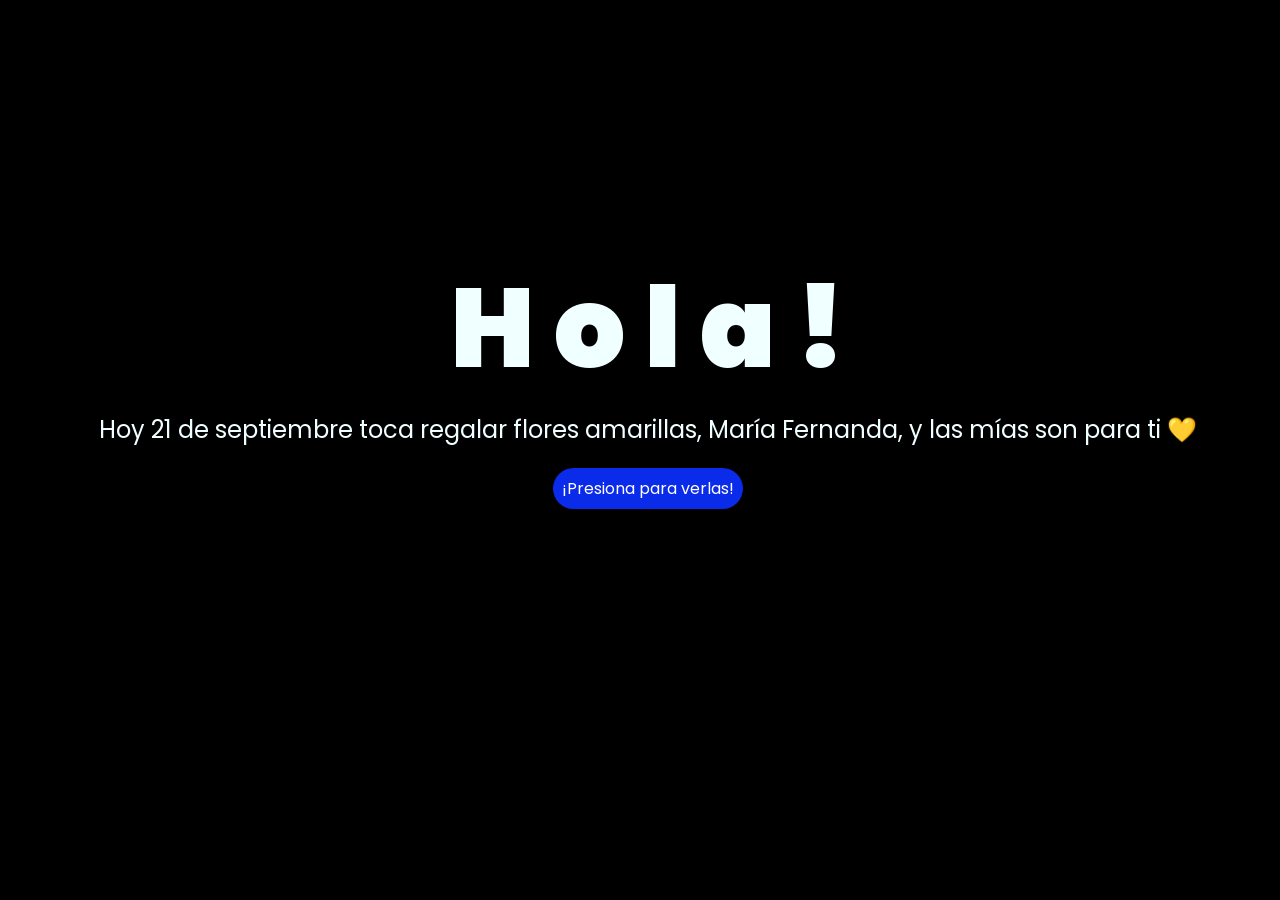
<file: index.html>
﻿<!DOCTYPE html>
<html lang="es">

<head>
    <meta charset="UTF-8">
    <meta http-equiv="X-UA-Compatible" content="IE=edge">
    <meta name="viewport" content="width=device-width, initial-scale=1.0">
    <link rel="stylesheet" href="css/style.css">
    <link rel="icon" href="img/flowers.png" type="image/x-icon">
    <title>Para María Fernanda</title>
</head>

<body>
    <div class="greetings">
        <span>H</span>
        <span>o</span>
        <span>l</span>
        <span>a</span>
        <span>!</span>
    </div>
    <div class="description">
        <span>Hoy 21 de septiembre toca regalar flores amarillas, María Fernanda, y las mías son para ti 💛</span>
    </div>
    <div class="button">
        <button class="botones">
            <a href="flower.html" style="color: #fff;">¡Presiona para verlas!</a>
        </button>
    </div>
</body>

</html>
</file>
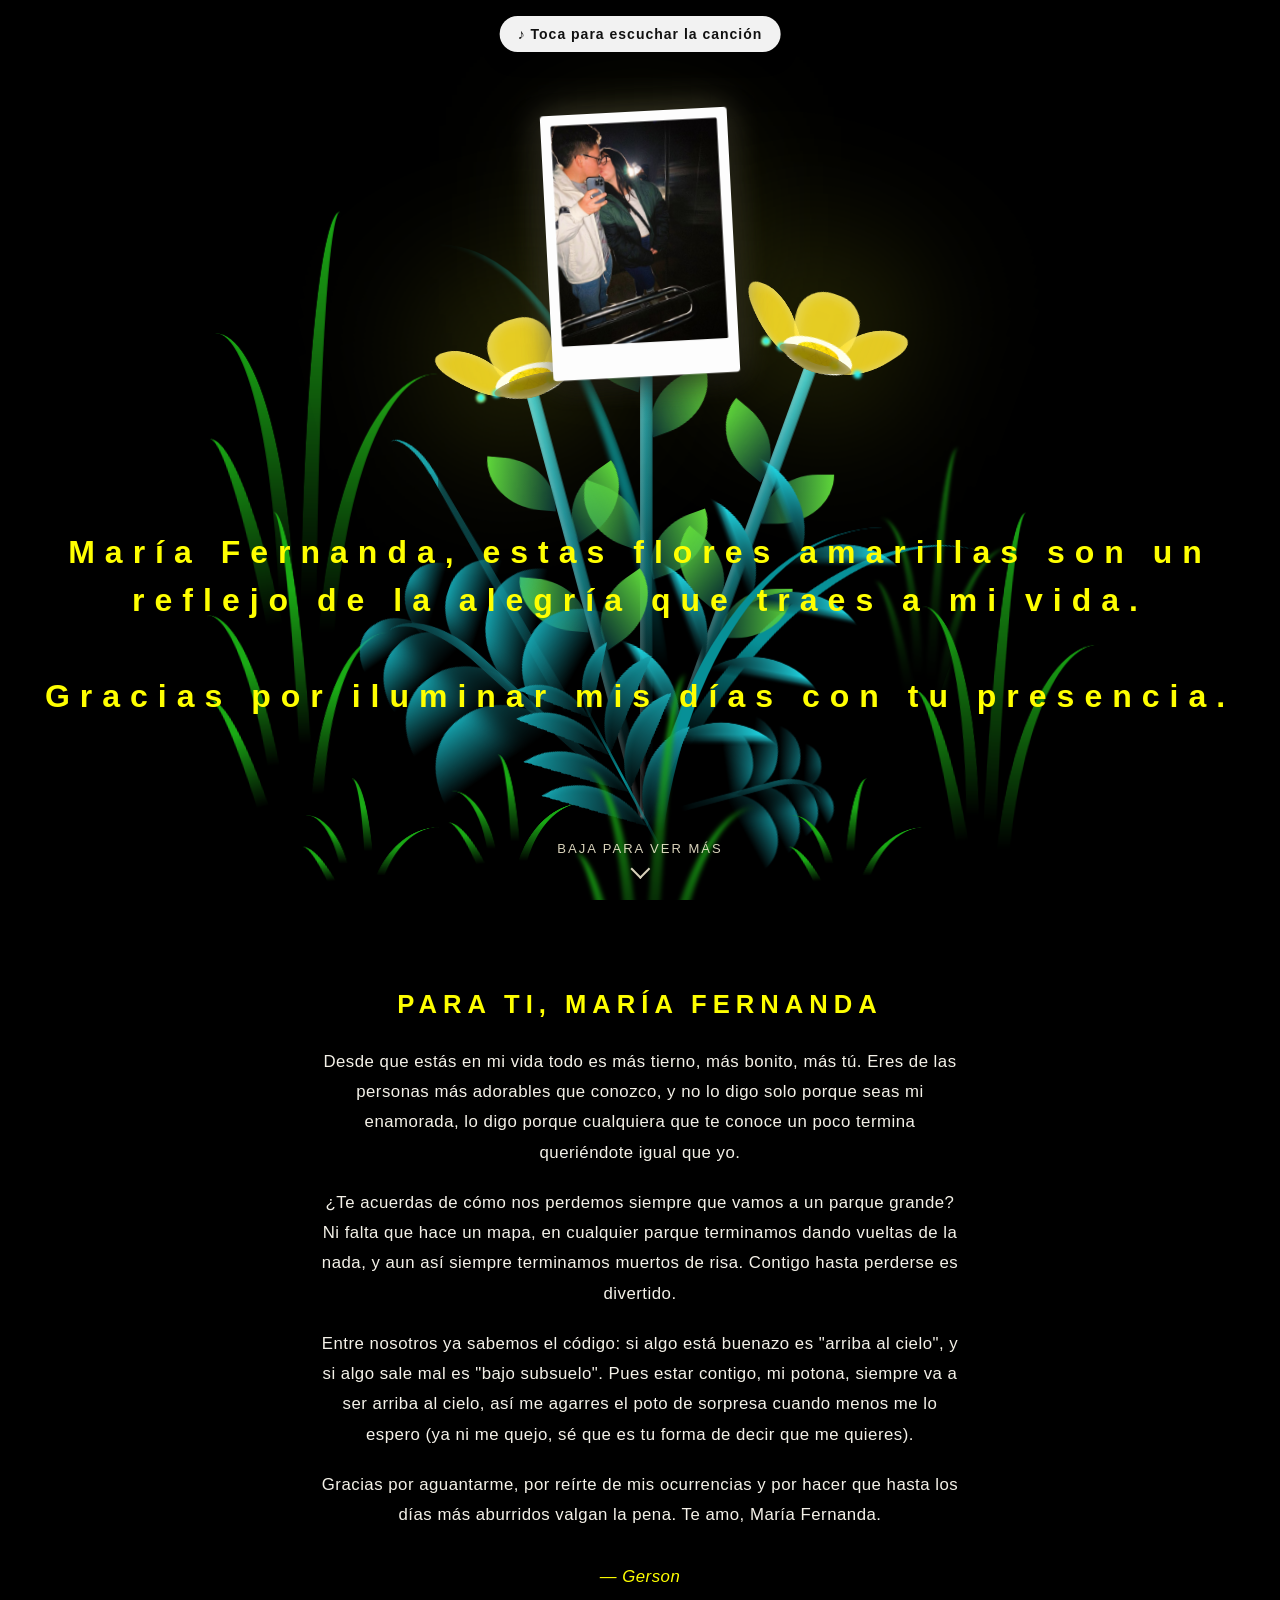
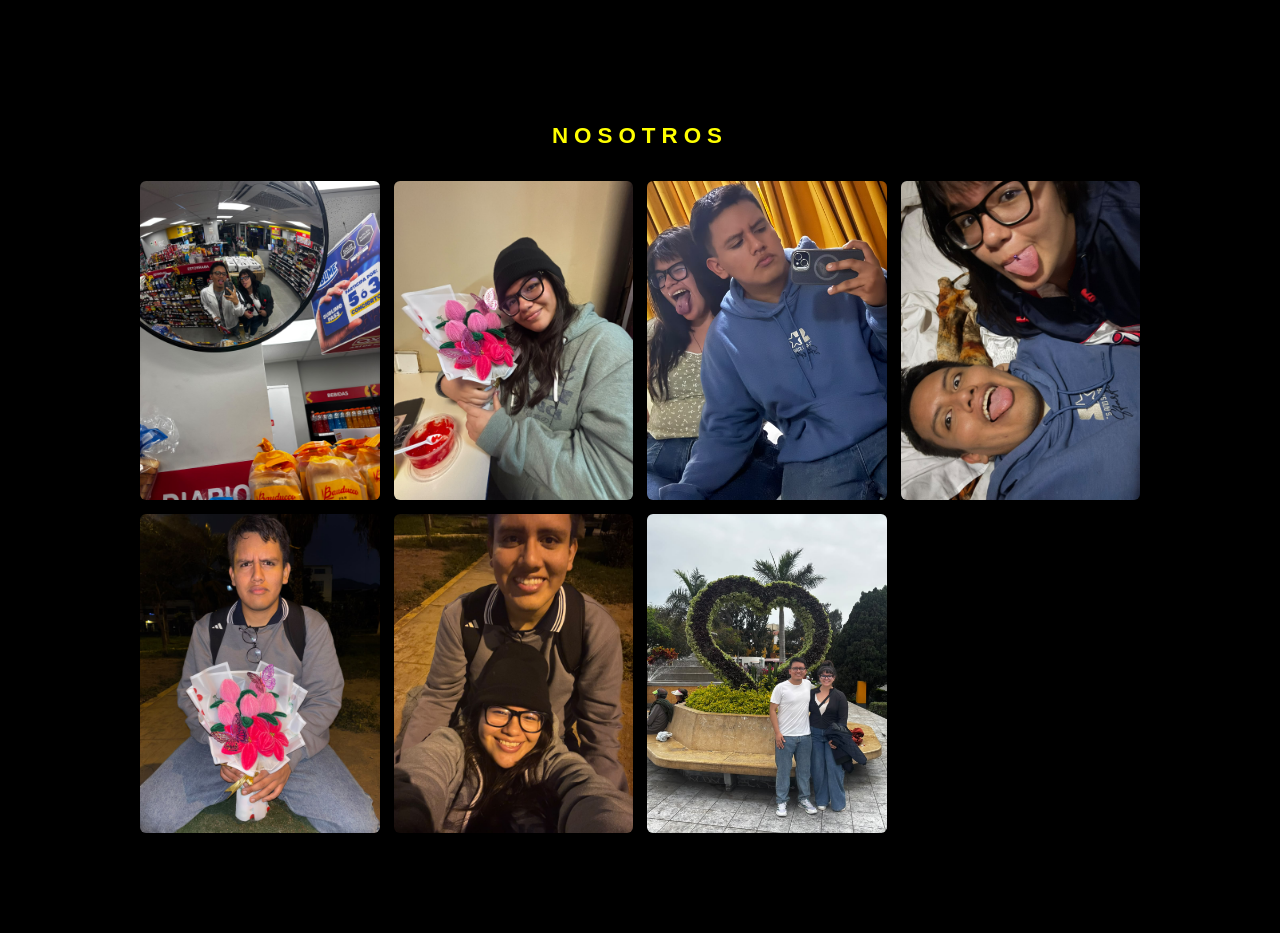
<file: flower.html>
<!DOCTYPE html>
<html lang="es">
  <head>
    <meta charset="UTF-8" />
    <meta http-equiv="X-UA-Compatible" content="IE=edge" />
    <meta name="viewport" content="width=device-width, initial-scale=1.0" />
    <link rel="stylesheet" href="css/main.css" />
    <link rel="icon" href="img/flowers.png" type="image/x-icon" />
    <title>Para María Fernanda</title>
  </head>
  <body class="container">
    <audio id="cancion" src="sound/princesa.mp3" autoplay loop playsinline></audio>
    <button id="boton-musica" class="boton-musica" type="button">♪ Toca para escuchar la canción</button>

    <div class="escena escena--flores">
    <h1 class="titulo">María Fernanda, estas flores amarillas son un reflejo de la alegría que traes a mi vida. <br> <br>
      Gracias por iluminar mis días con tu presencia.</h1>
    <div class="night"></div>
    <div class="photo-frame">
      <img src="img/maria-fernanda.jpg" alt="María Fernanda" />
    </div>
    <div class="flowers">
      <div class="flower flower--1">
        <div class="flower__leafs flower__leafs--1">
          <div class="flower__leaf flower__leaf--1"></div>
          <div class="flower__leaf flower__leaf--2"></div>
          <div class="flower__leaf flower__leaf--3"></div>
          <div class="flower__leaf flower__leaf--4"></div>
          <div class="flower__white-circle"></div>

          <div class="flower__light flower__light--1"></div>
          <div class="flower__light flower__light--2"></div>
          <div class="flower__light flower__light--3"></div>
          <div class="flower__light flower__light--4"></div>
          <div class="flower__light flower__light--5"></div>
          <div class="flower__light flower__light--6"></div>
          <div class="flower__light flower__light--7"></div>
          <div class="flower__light flower__light--8"></div>
        </div>
        <div class="flower__line">
          <div class="flower__line__leaf flower__line__leaf--1"></div>
          <div class="flower__line__leaf flower__line__leaf--2"></div>
          <div class="flower__line__leaf flower__line__leaf--3"></div>
          <div class="flower__line__leaf flower__line__leaf--4"></div>
          <div class="flower__line__leaf flower__line__leaf--5"></div>
          <div class="flower__line__leaf flower__line__leaf--6"></div>
        </div>
      </div>

      <div class="flower flower--2">
        <div class="flower__leafs flower__leafs--2">
          <div class="flower__leaf flower__leaf--1"></div>
          <div class="flower__leaf flower__leaf--2"></div>
          <div class="flower__leaf flower__leaf--3"></div>
          <div class="flower__leaf flower__leaf--4"></div>
          <div class="flower__white-circle"></div>

          <div class="flower__light flower__light--1"></div>
          <div class="flower__light flower__light--2"></div>
          <div class="flower__light flower__light--3"></div>
          <div class="flower__light flower__light--4"></div>
          <div class="flower__light flower__light--5"></div>
          <div class="flower__light flower__light--6"></div>
          <div class="flower__light flower__light--7"></div>
          <div class="flower__light flower__light--8"></div>
        </div>
        <div class="flower__line">
          <div class="flower__line__leaf flower__line__leaf--1"></div>
          <div class="flower__line__leaf flower__line__leaf--2"></div>
          <div class="flower__line__leaf flower__line__leaf--3"></div>
          <div class="flower__line__leaf flower__line__leaf--4"></div>
        </div>
      </div>

      <div class="flower flower--3">
        <div class="flower__leafs flower__leafs--3">
          <div class="flower__leaf flower__leaf--1"></div>
          <div class="flower__leaf flower__leaf--2"></div>
          <div class="flower__leaf flower__leaf--3"></div>
          <div class="flower__leaf flower__leaf--4"></div>
          <div class="flower__white-circle"></div>

          <div class="flower__light flower__light--1"></div>
          <div class="flower__light flower__light--2"></div>
          <div class="flower__light flower__light--3"></div>
          <div class="flower__light flower__light--4"></div>
          <div class="flower__light flower__light--5"></div>
          <div class="flower__light flower__light--6"></div>
          <div class="flower__light flower__light--7"></div>
          <div class="flower__light flower__light--8"></div>
        </div>
        <div class="flower__line">
          <div class="flower__line__leaf flower__line__leaf--1"></div>
          <div class="flower__line__leaf flower__line__leaf--2"></div>
          <div class="flower__line__leaf flower__line__leaf--3"></div>
          <div class="flower__line__leaf flower__line__leaf--4"></div>
        </div>
      </div>

      <div class="grow-ans" style="--d: 1.2s">
        <div class="flower__g-long">
          <div class="flower__g-long__top"></div>
          <div class="flower__g-long__bottom"></div>
        </div>
      </div>

      <div class="growing-grass">
        <div class="flower__grass flower__grass--1">
          <div class="flower__grass--top"></div>
          <div class="flower__grass--bottom"></div>
          <div class="flower__grass__leaf flower__grass__leaf--1"></div>
          <div class="flower__grass__leaf flower__grass__leaf--2"></div>
          <div class="flower__grass__leaf flower__grass__leaf--3"></div>
          <div class="flower__grass__leaf flower__grass__leaf--4"></div>
          <div class="flower__grass__leaf flower__grass__leaf--5"></div>
          <div class="flower__grass__leaf flower__grass__leaf--6"></div>
          <div class="flower__grass__leaf flower__grass__leaf--7"></div>
          <div class="flower__grass__leaf flower__grass__leaf--8"></div>
          <div class="flower__grass__overlay"></div>
        </div>
      </div>

      <div class="growing-grass">
        <div class="flower__grass flower__grass--2">
          <div class="flower__grass--top"></div>
          <div class="flower__grass--bottom"></div>
          <div class="flower__grass__leaf flower__grass__leaf--1"></div>
          <div class="flower__grass__leaf flower__grass__leaf--2"></div>
          <div class="flower__grass__leaf flower__grass__leaf--3"></div>
          <div class="flower__grass__leaf flower__grass__leaf--4"></div>
          <div class="flower__grass__leaf flower__grass__leaf--5"></div>
          <div class="flower__grass__leaf flower__grass__leaf--6"></div>
          <div class="flower__grass__leaf flower__grass__leaf--7"></div>
          <div class="flower__grass__leaf flower__grass__leaf--8"></div>
          <div class="flower__grass__overlay"></div>
        </div>
      </div>

      <div class="grow-ans" style="--d: 2.4s">
        <div class="flower__g-right flower__g-right--1">
          <div class="leaf"></div>
        </div>
      </div>

      <div class="grow-ans" style="--d: 2.8s">
        <div class="flower__g-right flower__g-right--2">
          <div class="leaf"></div>
        </div>
      </div>

      <div class="grow-ans" style="--d: 2.8s">
        <div class="flower__g-front">
          <div
            class="flower__g-front__leaf-wrapper flower__g-front__leaf-wrapper--1"
          >
            <div class="flower__g-front__leaf"></div>
          </div>
          <div
            class="flower__g-front__leaf-wrapper flower__g-front__leaf-wrapper--2"
          >
            <div class="flower__g-front__leaf"></div>
          </div>
          <div
            class="flower__g-front__leaf-wrapper flower__g-front__leaf-wrapper--3"
          >
            <div class="flower__g-front__leaf"></div>
          </div>
          <div
            class="flower__g-front__leaf-wrapper flower__g-front__leaf-wrapper--4"
          >
            <div class="flower__g-front__leaf"></div>
          </div>
          <div
            class="flower__g-front__leaf-wrapper flower__g-front__leaf-wrapper--5"
          >
            <div class="flower__g-front__leaf"></div>
          </div>
          <div
            class="flower__g-front__leaf-wrapper flower__g-front__leaf-wrapper--6"
          >
            <div class="flower__g-front__leaf"></div>
          </div>
          <div
            class="flower__g-front__leaf-wrapper flower__g-front__leaf-wrapper--7"
          >
            <div class="flower__g-front__leaf"></div>
          </div>
          <div
            class="flower__g-front__leaf-wrapper flower__g-front__leaf-wrapper--8"
          >
            <div class="flower__g-front__leaf"></div>
          </div>
          <div class="flower__g-front__line"></div>
        </div>
      </div>

      <div class="grow-ans" style="--d: 3.2s">
        <div class="flower__g-fr">
          <div class="leaf"></div>
          <div class="flower__g-fr__leaf flower__g-fr__leaf--1"></div>
          <div class="flower__g-fr__leaf flower__g-fr__leaf--2"></div>
          <div class="flower__g-fr__leaf flower__g-fr__leaf--3"></div>
          <div class="flower__g-fr__leaf flower__g-fr__leaf--4"></div>
          <div class="flower__g-fr__leaf flower__g-fr__leaf--5"></div>
          <div class="flower__g-fr__leaf flower__g-fr__leaf--6"></div>
          <div class="flower__g-fr__leaf flower__g-fr__leaf--7"></div>
          <div class="flower__g-fr__leaf flower__g-fr__leaf--8"></div>
        </div>
      </div>

      <div class="long-g long-g--0">
        <div class="grow-ans" style="--d: 3s">
          <div class="leaf leaf--0"></div>
        </div>
        <div class="grow-ans" style="--d: 2.2s">
          <div class="leaf leaf--1"></div>
        </div>
        <div class="grow-ans" style="--d: 3.4s">
          <div class="leaf leaf--2"></div>
        </div>
        <div class="grow-ans" style="--d: 3.6s">
          <div class="leaf leaf--3"></div>
        </div>
      </div>

      <div class="long-g long-g--1">
        <div class="grow-ans" style="--d: 3.6s">
          <div class="leaf leaf--0"></div>
        </div>
        <div class="grow-ans" style="--d: 3.8s">
          <div class="leaf leaf--1"></div>
        </div>
        <div class="grow-ans" style="--d: 4s">
          <div class="leaf leaf--2"></div>
        </div>
        <div class="grow-ans" style="--d: 4.2s">
          <div class="leaf leaf--3"></div>
        </div>
      </div>

      <div class="long-g long-g--2">
        <div class="grow-ans" style="--d: 4s">
          <div class="leaf leaf--0"></div>
        </div>
        <div class="grow-ans" style="--d: 4.2s">
          <div class="leaf leaf--1"></div>
        </div>
        <div class="grow-ans" style="--d: 4.4s">
          <div class="leaf leaf--2"></div>
        </div>
        <div class="grow-ans" style="--d: 4.6s">
          <div class="leaf leaf--3"></div>
        </div>
      </div>

      <div class="long-g long-g--3">
        <div class="grow-ans" style="--d: 4s">
          <div class="leaf leaf--0"></div>
        </div>
        <div class="grow-ans" style="--d: 4.2s">
          <div class="leaf leaf--1"></div>
        </div>
        <div class="grow-ans" style="--d: 3s">
          <div class="leaf leaf--2"></div>
        </div>
        <div class="grow-ans" style="--d: 3.6s">
          <div class="leaf leaf--3"></div>
        </div>
      </div>

      <div class="long-g long-g--4">
        <div class="grow-ans" style="--d: 4s">
          <div class="leaf leaf--0"></div>
        </div>
        <div class="grow-ans" style="--d: 4.2s">
          <div class="leaf leaf--1"></div>
        </div>
        <div class="grow-ans" style="--d: 3s">
          <div class="leaf leaf--2"></div>
        </div>
        <div class="grow-ans" style="--d: 3.6s">
          <div class="leaf leaf--3"></div>
        </div>
      </div>

      <div class="long-g long-g--5">
        <div class="grow-ans" style="--d: 4s">
          <div class="leaf leaf--0"></div>
        </div>
        <div class="grow-ans" style="--d: 4.2s">
          <div class="leaf leaf--1"></div>
        </div>
        <div class="grow-ans" style="--d: 3s">
          <div class="leaf leaf--2"></div>
        </div>
        <div class="grow-ans" style="--d: 3.6s">
          <div class="leaf leaf--3"></div>
        </div>
      </div>

      <div class="long-g long-g--6">
        <div class="grow-ans" style="--d: 4.2s">
          <div class="leaf leaf--0"></div>
        </div>
        <div class="grow-ans" style="--d: 4.4s">
          <div class="leaf leaf--1"></div>
        </div>
        <div class="grow-ans" style="--d: 4.6s">
          <div class="leaf leaf--2"></div>
        </div>
        <div class="grow-ans" style="--d: 4.8s">
          <div class="leaf leaf--3"></div>
        </div>
      </div>

      <div class="long-g long-g--7">
        <div class="grow-ans" style="--d: 3s">
          <div class="leaf leaf--0"></div>
        </div>
        <div class="grow-ans" style="--d: 3.2s">
          <div class="leaf leaf--1"></div>
        </div>
        <div class="grow-ans" style="--d: 3.5s">
          <div class="leaf leaf--2"></div>
        </div>
        <div class="grow-ans" style="--d: 3.6s">
          <div class="leaf leaf--3"></div>
        </div>
      </div>
    </div>

    <div class="scroll-cue">
      <span>Baja para ver más</span>
      <div class="scroll-cue__arrow"></div>
    </div>
    </div>

    <section class="carta">
      <div class="carta__contenido reveal">
        <h2>Para ti, María Fernanda</h2>
        <p>Desde que estás en mi vida todo es más tierno, más bonito, más tú. Eres de las personas más adorables que conozco, y no lo digo solo porque seas mi enamorada, lo digo porque cualquiera que te conoce un poco termina queriéndote igual que yo.</p>
        <p>¿Te acuerdas de cómo nos perdemos siempre que vamos a un parque grande? Ni falta que hace un mapa, en cualquier parque terminamos dando vueltas de la nada, y aun así siempre terminamos muertos de risa. Contigo hasta perderse es divertido.</p>
        <p>Entre nosotros ya sabemos el código: si algo está buenazo es "arriba al cielo", y si algo sale mal es "bajo subsuelo". Pues estar contigo, mi potona, siempre va a ser arriba al cielo, así me agarres el poto de sorpresa cuando menos me lo espero (ya ni me quejo, sé que es tu forma de decir que me quieres).</p>
        <p>Gracias por aguantarme, por reírte de mis ocurrencias y por hacer que hasta los días más aburridos valgan la pena. Te amo, María Fernanda.</p>
        <p class="carta__firma">— Gerson</p>
      </div>
    </section>

    <section class="galeria">
      <h2 class="galeria__titulo reveal">Nosotros</h2>
      <div class="galeria__grid">
        <figure class="galeria__item reveal"><img src="img/galeria/01-tienda.jpg" alt="En la tienda, haciendo tonterías" loading="lazy" /></figure>
        <figure class="galeria__item reveal"><img src="img/galeria/03-flores1.jpg" alt="Con su ramo de flores" loading="lazy" /></figure>
        <figure class="galeria__item reveal"><img src="img/galeria/06-parque-corazon.jpg" alt="En el parque del corazón" loading="lazy" /></figure>
        <figure class="galeria__item reveal"><img src="img/galeria/02-almohada.jpg" alt="Tirados riendo" loading="lazy" /></figure>
        <figure class="galeria__item reveal"><img src="img/galeria/04-flores2.jpg" alt="Con el ramo, de noche" loading="lazy" /></figure>
        <figure class="galeria__item reveal"><img src="img/galeria/05-cuarto.jpg" alt="Selfie en el cuarto" loading="lazy" /></figure>
        <figure class="galeria__item reveal"><img src="img/galeria/07-cortinas.jpg" alt="Selfie con las cortinas amarillas" loading="lazy" /></figure>
      </div>
    </section>

    <script src="anim.js"></script>
    <script src="main.js"></script>
  </body>
</html>
</file>
<file: css/style.css>
@import url('https://fonts.googleapis.com/css2?family=Poppins:ital,wght@0,500;1,900&display=swap');
*{
    font-family: 'Poppins',cursive;
}
body{
    color: azure;
    width: 100%;
    height: 82vh;
    display: flex;
    flex-direction: column;
    align-items: center;
    justify-content: center;
    background-color: black;
    /* padding-top: -30; */
}

.botones{
    padding: 9px;
    border-radius: 80px;
    background-color: transparent;
    border: none;
}

.botones a{
    background-color: #0a2be9;
    padding: 9px;
    border-radius: 80px;
    -webkit-border-radius: 80px;
    -moz-border-radius: 80px;
    -ms-border-radius: 80px;
    -o-border-radius: 80px;

}

.botones a:focus{
    background-color: rgb(50, 194, 194);
}

.greetings{
    font-size: 7rem;
    font-weight: 900;
}
.greetings > span{
    animation: glow 2.5s ease-in-out infinite;
}
@keyframes glow{
    0%, 100%{
        color: #fff;
        text-shadow: 0 0 12px #39c6d6, 0 0 50px #39c6d6, 0 0 100px #39c6d6;
    }
    10%, 90%{
        color: #111;
        text-shadow: none;
    }
}
.greetings > span:nth-child(2){
    animation-delay: .2s ;
}
.greetings > span:nth-child(3){
    animation-delay: .4s ;
}
.greetings > span:nth-child(4){
    animation-delay: .6s;
}
.greetings > span:nth-child(5){
    animation-delay: .8s;
}
.greetings > span:nth-child(6){
    animation-delay: 1s;
}

.description{
    font-size: 1.5rem;
    margin-bottom: 20px;
}

.button a{
    text-decoration: none;
    font-size: 1rem;
    color: #111;
}

@media screen and (max-width:574px){
    .greetings{
        display: block;
        font-size: 4rem;
        font-weight: 800;
        text-align: center;
    }
    .description{
        font-size: 2rem;
    }
    
    .button a{
        font-size: 1rem;
    }
}
</file>
<file: css/main.css>
*,
*::after,
*::before {
  padding: 0;
  margin: 0;
  box-sizing: border-box;
}

:root {
  --dark-color: #000;
}

html {
  scroll-behavior: smooth;
}

body {
  display: block;
  background-color: var(--dark-color);
  overflow-x: hidden;
  overflow-y: auto;
  perspective: 1000px;
}

.escena {
  position: relative;
  width: 100%;
  height: 100vh;
  display: flex;
  align-items: flex-end;
  justify-content: center;
  overflow: hidden;
  background-color: var(--dark-color);
}

#lyrics {
  font-size: 28px;
  font-family: "Franklin Gothic Medium", "Arial Narrow", Arial, sans-serif;
  color: white;
  position: absolute;
  margin-bottom: 20%;
  z-index: 1;
  font-weight: bold;
  letter-spacing: 4px;
}
@media only screen and (max-width: 600px) {
  /* Estilos específicos para dispositivos con un ancho máximo de 600px */
  #lyrics {
      font-size: 14px; /* Reduce el tamaño del texto para dispositivos más pequeños */
      margin-bottom: 530px;
      letter-spacing: 3px;
  }

}
.titulo {
  margin-bottom: 180px;
  font-family: "Arial Narrow", Arial, sans-serif;
  color: yellow;
  position: absolute;
  font-weight: bold;
  letter-spacing: 10px;
  opacity: 0;
  animation: fadeIn 3s ease-in-out forwards;
  text-align: center;
  z-index: 50;
}
@keyframes fadeIn {
  from {
    opacity: 0;
  }
  to {
    opacity: 1;
  }
}
@keyframes fadeOut {
  from {
    opacity: 1;
  }
  to {
    opacity: 0;
  }
}

.photo-frame {
  position: absolute;
  left: 50%;
  top: 12%;
  transform: translate(-50%, -20px) scale(0.85) rotate(-3deg);
  z-index: 5;
  width: 220px;
  padding: 12px 12px 40px;
  background: #fdfdfd;
  border-radius: 4px;
  box-shadow: 0 15px 35px rgba(0, 0, 0, 0.6), 0 0 40px rgba(255, 244, 190, 0.25);
  opacity: 0;
  animation: photoAppear 1.6s ease-out forwards;
  animation-delay: 3.6s;
}
.photo-frame img {
  display: block;
  width: 100%;
  height: 260px;
  object-fit: cover;
  border-radius: 2px;
}
@keyframes photoAppear {
  0% {
    opacity: 0;
    transform: translate(-50%, 20px) scale(0.6) rotate(-3deg);
  }
  70% {
    opacity: 1;
    transform: translate(-50%, -24px) scale(0.87) rotate(-3deg);
  }
  100% {
    opacity: 1;
    transform: translate(-50%, -20px) scale(0.85) rotate(-3deg);
  }
}
@media only screen and (max-width: 600px) {
  .photo-frame {
    width: 150px;
    padding: 8px 8px 28px;
    top: 8%;
  }
  .photo-frame img {
    height: 180px;
  }
}

.night {
  z-index: -1;
  position: absolute;
  left: 50%;
  top: 0;
  transform: translateX(-50%);
  width: 100%;
  height: 100%;
  filter: blur(0.1vmin);
  background-image: radial-gradient(
      ellipse at top,
      transparent 0%,
      var(--dark-color)
    ),
    radial-gradient(
      ellipse at bottom,
      var(--dark-color),
      rgba(145, 233, 255, 0.2)
    ),
    repeating-linear-gradient(
      220deg,
      rgb(0, 0, 0) 0px,
      rgb(0, 0, 0) 19px,
      transparent 19px,
      transparent 22px
    ),
    repeating-linear-gradient(
      189deg,
      rgb(0, 0, 0) 0px,
      rgb(0, 0, 0) 19px,
      transparent 19px,
      transparent 22px
    ),
    repeating-linear-gradient(
      148deg,
      rgb(0, 0, 0) 0px,
      rgb(0, 0, 0) 19px,
      transparent 19px,
      transparent 22px
    ),
    linear-gradient(90deg, rgb(0, 255, 250), rgb(240, 240, 240));
}

.flowers {
  position: relative;
  transform: scale(0.9);
  /*margin-bottom: 100px;
  */
}

@media only screen and (max-width: 600px) {
  /* Estilos específicos para dispositivos con un ancho máximo de 600px */
.flowers {
      font-size: 14px;
      margin-bottom: 35%;
      letter-spacing: 3px;
      transform: scale(1.0);
}

}

.flower {
  position: absolute;
  bottom: 10vmin;
  transform-origin: bottom center;
  z-index: 10;
  --fl-speed: 0.8s;
}
.flower--1 {
  -webkit-animation: moving-flower-1 4s linear infinite;
  animation: moving-flower-1 4s linear infinite;
}
.flower--1 .flower__line {
  height: 70vmin;
  -webkit-animation-delay: 0.3s;
  animation-delay: 0.3s;
}
.flower--1 .flower__line__leaf--1 {
  -webkit-animation: blooming-leaf-right var(--fl-speed) 1.6s backwards;
  animation: blooming-leaf-right var(--fl-speed) 1.6s backwards;
}
.flower--1 .flower__line__leaf--2 {
  -webkit-animation: blooming-leaf-right var(--fl-speed) 1.4s backwards;
  animation: blooming-leaf-right var(--fl-speed) 1.4s backwards;
}
.flower--1 .flower__line__leaf--3 {
  -webkit-animation: blooming-leaf-left var(--fl-speed) 1.2s backwards;
  animation: blooming-leaf-left var(--fl-speed) 1.2s backwards;
}
.flower--1 .flower__line__leaf--4 {
  -webkit-animation: blooming-leaf-left var(--fl-speed) 1s backwards;
  animation: blooming-leaf-left var(--fl-speed) 1s backwards;
}
.flower--1 .flower__line__leaf--5 {
  -webkit-animation: blooming-leaf-right var(--fl-speed) 1.8s backwards;
  animation: blooming-leaf-right var(--fl-speed) 1.8s backwards;
}
.flower--1 .flower__line__leaf--6 {
  -webkit-animation: blooming-leaf-left var(--fl-speed) 2s backwards;
  animation: blooming-leaf-left var(--fl-speed) 2s backwards;
}
.flower--2 {
  left: 50%;
  transform: rotate(20deg);
  -webkit-animation: moving-flower-2 4s linear infinite;
  animation: moving-flower-2 4s linear infinite;
}
.flower--2 .flower__line {
  height: 60vmin;
  -webkit-animation-delay: 0.6s;
  animation-delay: 0.6s;
}
.flower--2 .flower__line__leaf--1 {
  -webkit-animation: blooming-leaf-right var(--fl-speed) 1.9s backwards;
  animation: blooming-leaf-right var(--fl-speed) 1.9s backwards;
}
.flower--2 .flower__line__leaf--2 {
  -webkit-animation: blooming-leaf-right var(--fl-speed) 1.7s backwards;
  animation: blooming-leaf-right var(--fl-speed) 1.7s backwards;
}
.flower--2 .flower__line__leaf--3 {
  -webkit-animation: blooming-leaf-left var(--fl-speed) 1.5s backwards;
  animation: blooming-leaf-left var(--fl-speed) 1.5s backwards;
}
.flower--2 .flower__line__leaf--4 {
  -webkit-animation: blooming-leaf-left var(--fl-speed) 1.3s backwards;
  animation: blooming-leaf-left var(--fl-speed) 1.3s backwards;
}
.flower--3 {
  left: 50%;
  transform: rotate(-15deg);
  -webkit-animation: moving-flower-3 4s linear infinite;
  animation: moving-flower-3 4s linear infinite;
}
.flower--3 .flower__line {
  -webkit-animation-delay: 0.9s;
  animation-delay: 0.9s;
}
.flower--3 .flower__line__leaf--1 {
  -webkit-animation: blooming-leaf-right var(--fl-speed) 2.5s backwards;
  animation: blooming-leaf-right var(--fl-speed) 2.5s backwards;
}
.flower--3 .flower__line__leaf--2 {
  -webkit-animation: blooming-leaf-right var(--fl-speed) 2.3s backwards;
  animation: blooming-leaf-right var(--fl-speed) 2.3s backwards;
}
.flower--3 .flower__line__leaf--3 {
  -webkit-animation: blooming-leaf-left var(--fl-speed) 2.1s backwards;
  animation: blooming-leaf-left var(--fl-speed) 2.1s backwards;
}
.flower--3 .flower__line__leaf--4 {
  -webkit-animation: blooming-leaf-left var(--fl-speed) 1.9s backwards;
  animation: blooming-leaf-left var(--fl-speed) 1.9s backwards;
}
.flower__leafs {
  position: relative;
  -webkit-animation: blooming-flower 2s backwards;
  animation: blooming-flower 2s backwards;
}
.flower__leafs--1 {
  -webkit-animation-delay: 1.1s;
  animation-delay: 1.1s;
}
.flower__leafs--2 {
  -webkit-animation-delay: 1.4s;
  animation-delay: 1.4s;
}
.flower__leafs--3 {
  -webkit-animation-delay: 1.7s;
  animation-delay: 1.7s;
}
.flower__leafs::after {
  content: "";
  position: absolute;
  left: 0;
  top: 0;
  transform: translate(-50%, -100%);
  width: 8vmin;
  height: 8vmin;
  background-color: #f9fd25;
  /* background-color: #fd2525; */
  filter: blur(10vmin);
}
.flower__leaf {
  position: absolute;
  bottom: 0;
  left: 50%;
  width: 8vmin;
  height: 11vmin;
  border-radius: 51% 49% 47% 53%/44% 45% 55% 69%;
  background-color: #253bfd;
  background-color: #fddd25;
  transform-origin: bottom center;
  opacity: 0.9;
  box-shadow: inset 0 0 2vmin rgba(255, 255, 255, 0.5);
}
.flower__leaf--1 {
  transform: translate(-10%, 1%) rotateY(40deg) rotateX(-50deg);
}
.flower__leaf--2 {
  transform: translate(-50%, -4%) rotateX(40deg);
}
.flower__leaf--3 {
  transform: translate(-90%, 0%) rotateY(45deg) rotateX(50deg);
}
.flower__leaf--4 {
  width: 8vmin;
  height: 8vmin;
  transform-origin: bottom left;
  border-radius: 4vmin 10vmin 4vmin 4vmin;
  transform: translate(0%, 18%) rotateX(70deg) rotate(-43deg);
  background-color: #7c6901;
  z-index: 1;
  opacity: 0.8;
}
.flower__white-circle {
  position: absolute;
  left: -3.5vmin;
  top: -3vmin;
  width: 9vmin;
  height: 4vmin;
  border-radius: 50%;
  background-color: #fff;
}
.flower__white-circle::after {
  content: "";
  position: absolute;
  left: 50%;
  top: 45%;
  transform: translate(-50%, -50%);
  width: 60%;
  height: 60%;
  border-radius: inherit;
  background-image: repeating-linear-gradient(
      135deg,
      rgba(0, 0, 0, 0.03) 0px,
      rgba(0, 0, 0, 0.03) 1px,
      transparent 1px,
      transparent 12px
    ),
    repeating-linear-gradient(
      45deg,
      rgba(0, 0, 0, 0.03) 0px,
      rgba(0, 0, 0, 0.03) 1px,
      transparent 1px,
      transparent 12px
    ),
    repeating-linear-gradient(
      67.5deg,
      rgba(0, 0, 0, 0.03) 0px,
      rgba(0, 0, 0, 0.03) 1px,
      transparent 1px,
      transparent 12px
    ),
    repeating-linear-gradient(
      135deg,
      rgba(0, 0, 0, 0.03) 0px,
      rgba(0, 0, 0, 0.03) 1px,
      transparent 1px,
      transparent 12px
    ),
    repeating-linear-gradient(
      45deg,
      rgba(0, 0, 0, 0.03) 0px,
      rgba(0, 0, 0, 0.03) 1px,
      transparent 1px,
      transparent 12px
    ),
    repeating-linear-gradient(
      112.5deg,
      rgba(0, 0, 0, 0.03) 0px,
      rgba(0, 0, 0, 0.03) 1px,
      transparent 1px,
      transparent 12px
    ),
    repeating-linear-gradient(
      112.5deg,
      rgba(0, 0, 0, 0.03) 0px,
      rgba(0, 0, 0, 0.03) 1px,
      transparent 1px,
      transparent 12px
    ),
    repeating-linear-gradient(
      45deg,
      rgba(0, 0, 0, 0.03) 0px,
      rgba(0, 0, 0, 0.03) 1px,
      transparent 1px,
      transparent 12px
    ),
    repeating-linear-gradient(
      22.5deg,
      rgba(0, 0, 0, 0.03) 0px,
      rgba(0, 0, 0, 0.03) 1px,
      transparent 1px,
      transparent 12px
    ),
    repeating-linear-gradient(
      45deg,
      rgba(0, 0, 0, 0.03) 0px,
      rgba(0, 0, 0, 0.03) 1px,
      transparent 1px,
      transparent 12px
    ),
    repeating-linear-gradient(
      22.5deg,
      rgba(0, 0, 0, 0.03) 0px,
      rgba(0, 0, 0, 0.03) 1px,
      transparent 1px,
      transparent 12px
    ),
    repeating-linear-gradient(
      135deg,
      rgba(0, 0, 0, 0.03) 0px,
      rgba(0, 0, 0, 0.03) 1px,
      transparent 1px,
      transparent 12px
    ),
    repeating-linear-gradient(
      157.5deg,
      rgba(0, 0, 0, 0.03) 0px,
      rgba(0, 0, 0, 0.03) 1px,
      transparent 1px,
      transparent 12px
    ),
    repeating-linear-gradient(
      67.5deg,
      rgba(0, 0, 0, 0.03) 0px,
      rgba(0, 0, 0, 0.03) 1px,
      transparent 1px,
      transparent 12px
    ),
    repeating-linear-gradient(
      67.5deg,
      rgba(0, 0, 0, 0.03) 0px,
      rgba(0, 0, 0, 0.03) 1px,
      transparent 1px,
      transparent 12px
    ),
    linear-gradient(90deg, rgb(255, 235, 18), rgb(255, 206, 0));
}
.flower__line {
  height: 55vmin;
  width: 1.5vmin;
  background-image: linear-gradient(
      to left,
      rgba(0, 0, 0, 0.2),
      transparent,
      rgba(255, 255, 255, 0.2)
    ),
    linear-gradient(to top, transparent 10%, #14757a, #39c6d6);
  box-shadow: inset 0 0 2px rgba(0, 0, 0, 0.5);
  -webkit-animation: grow-flower-tree 4s backwards;
  animation: grow-flower-tree 4s backwards;
}
.flower__line__leaf {
  --w: 7vmin;
  --h: calc(var(--w) + 2vmin);
  position: absolute;
  top: 20%;
  left: 90%;
  width: var(--w);
  height: var(--h);
  border-top-right-radius: var(--h);
  border-bottom-left-radius: var(--h);
  background-image: linear-gradient(to top, rgba(20, 117, 122, 0.4), #5ed639);
}
.flower__line__leaf--1 {
  transform: rotate(70deg) rotateY(30deg);
}
.flower__line__leaf--2 {
  top: 45%;
  transform: rotate(70deg) rotateY(30deg);
}
.flower__line__leaf--3,
.flower__line__leaf--4,
.flower__line__leaf--6 {
  border-top-right-radius: 0;
  border-bottom-left-radius: 0;
  border-top-left-radius: var(--h);
  border-bottom-right-radius: var(--h);
  left: -460%;
  top: 12%;
  transform: rotate(-70deg) rotateY(30deg);
}
.flower__line__leaf--4 {
  top: 40%;
}
.flower__line__leaf--5 {
  top: 0;
  transform-origin: left;
  transform: rotate(70deg) rotateY(30deg) scale(0.6);
}
.flower__line__leaf--6 {
  top: -2%;
  left: -450%;
  transform-origin: right;
  transform: rotate(-70deg) rotateY(30deg) scale(0.6);
}
.flower__light {
  position: absolute;
  bottom: 0vmin;
  width: 1vmin;
  height: 1vmin;
  background-color: rgb(255, 251, 0);
  border-radius: 50%;
  filter: blur(0.2vmin);
  -webkit-animation: light-ans 4s linear infinite backwards;
  animation: light-ans 4s linear infinite backwards;
}
.flower__light:nth-child(odd) {
  background-color: #23f0ff;
}
.flower__light--1 {
  left: -2vmin;
  -webkit-animation-delay: 1s;
  animation-delay: 1s;
}
.flower__light--2 {
  left: 3vmin;
  -webkit-animation-delay: 0.5s;
  animation-delay: 0.5s;
}
.flower__light--3 {
  left: -6vmin;
  -webkit-animation-delay: 0.3s;
  animation-delay: 0.3s;
}
.flower__light--4 {
  left: 6vmin;
  -webkit-animation-delay: 0.9s;
  animation-delay: 0.9s;
}
.flower__light--5 {
  left: -1vmin;
  -webkit-animation-delay: 1.5s;
  animation-delay: 1.5s;
}
.flower__light--6 {
  left: -4vmin;
  -webkit-animation-delay: 3s;
  animation-delay: 3s;
}
.flower__light--7 {
  left: 3vmin;
  -webkit-animation-delay: 2s;
  animation-delay: 2s;
}
.flower__light--8 {
  left: -6vmin;
  -webkit-animation-delay: 3.5s;
  animation-delay: 3.5s;
}
.flower__grass {
  --c: #159faa;
  --line-w: 1.5vmin;
  position: absolute;
  bottom: 12vmin;
  left: -7vmin;
  display: flex;
  flex-direction: column;
  align-items: flex-end;
  z-index: 20;
  transform-origin: bottom center;
  transform: rotate(-48deg) rotateY(40deg);
}
.flower__grass--1 {
  -webkit-animation: moving-grass 2s linear infinite;
  animation: moving-grass 2s linear infinite;
}
.flower__grass--2 {
  left: 2vmin;
  bottom: 10vmin;
  transform: scale(0.5) rotate(75deg) rotateX(10deg) rotateY(-200deg);
  opacity: 0.8;
  z-index: 0;
  -webkit-animation: moving-grass--2 1.5s linear infinite;
  animation: moving-grass--2 1.5s linear infinite;
}
.flower__grass--top {
  width: 7vmin;
  height: 10vmin;
  border-top-right-radius: 100%;
  border-right: var(--line-w) solid var(--c);
  transform-origin: bottom center;
  transform: rotate(-2deg);
}
.flower__grass--bottom {
  margin-top: -2px;
  width: var(--line-w);
  height: 25vmin;
  background-image: linear-gradient(to top, transparent, var(--c));
}
.flower__grass__leaf {
  --size: 10vmin;
  position: absolute;
  width: calc(var(--size) * 2.1);
  height: var(--size);
  border-top-left-radius: var(--size);
  border-top-right-radius: var(--size);
  background-image: linear-gradient(
    to top,
    transparent,
    transparent 30%,
    var(--c)
  );
  z-index: 100;
}
.flower__grass__leaf--1 {
  top: -6%;
  left: 30%;
  --size: 6vmin;
  transform: rotate(-20deg);
  -webkit-animation: growing-grass-ans--1 2s 2.6s backwards;
  animation: growing-grass-ans--1 2s 2.6s backwards;
}
@-webkit-keyframes growing-grass-ans--1 {
  0% {
    transform-origin: bottom left;
    transform: rotate(-20deg) scale(0);
  }
}
@keyframes growing-grass-ans--1 {
  0% {
    transform-origin: bottom left;
    transform: rotate(-20deg) scale(0);
  }
}
.flower__grass__leaf--2 {
  top: -5%;
  left: -110%;
  --size: 6vmin;
  transform: rotate(10deg);
  -webkit-animation: growing-grass-ans--2 2s 2.4s linear backwards;
  animation: growing-grass-ans--2 2s 2.4s linear backwards;
}
@-webkit-keyframes growing-grass-ans--2 {
  0% {
    transform-origin: bottom right;
    transform: rotate(10deg) scale(0);
  }
}
@keyframes growing-grass-ans--2 {
  0% {
    transform-origin: bottom right;
    transform: rotate(10deg) scale(0);
  }
}
.flower__grass__leaf--3 {
  top: 5%;
  left: 60%;
  --size: 8vmin;
  transform: rotate(-18deg) rotateX(-20deg);
  -webkit-animation: growing-grass-ans--3 2s 2.2s linear backwards;
  animation: growing-grass-ans--3 2s 2.2s linear backwards;
}
@-webkit-keyframes growing-grass-ans--3 {
  0% {
    transform-origin: bottom left;
    transform: rotate(-18deg) rotateX(-20deg) scale(0);
  }
}
@keyframes growing-grass-ans--3 {
  0% {
    transform-origin: bottom left;
    transform: rotate(-18deg) rotateX(-20deg) scale(0);
  }
}
.flower__grass__leaf--4 {
  top: 6%;
  left: -135%;
  --size: 8vmin;
  transform: rotate(2deg);
  -webkit-animation: growing-grass-ans--4 2s 2s linear backwards;
  animation: growing-grass-ans--4 2s 2s linear backwards;
}
@-webkit-keyframes growing-grass-ans--4 {
  0% {
    transform-origin: bottom right;
    transform: rotate(2deg) scale(0);
  }
}
@keyframes growing-grass-ans--4 {
  0% {
    transform-origin: bottom right;
    transform: rotate(2deg) scale(0);
  }
}
.flower__grass__leaf--5 {
  top: 20%;
  left: 60%;
  --size: 10vmin;
  transform: rotate(-24deg) rotateX(-20deg);
  -webkit-animation: growing-grass-ans--5 2s 1.8s linear backwards;
  animation: growing-grass-ans--5 2s 1.8s linear backwards;
}
@-webkit-keyframes growing-grass-ans--5 {
  0% {
    transform-origin: bottom left;
    transform: rotate(-24deg) rotateX(-20deg) scale(0);
  }
}
@keyframes growing-grass-ans--5 {
  0% {
    transform-origin: bottom left;
    transform: rotate(-24deg) rotateX(-20deg) scale(0);
  }
}
.flower__grass__leaf--6 {
  top: 22%;
  left: -180%;
  --size: 10vmin;
  transform: rotate(10deg);
  -webkit-animation: growing-grass-ans--6 2s 1.6s linear backwards;
  animation: growing-grass-ans--6 2s 1.6s linear backwards;
}
@-webkit-keyframes growing-grass-ans--6 {
  0% {
    transform-origin: bottom right;
    transform: rotate(10deg) scale(0);
  }
}
@keyframes growing-grass-ans--6 {
  0% {
    transform-origin: bottom right;
    transform: rotate(10deg) scale(0);
  }
}
.flower__grass__leaf--7 {
  top: 39%;
  left: 70%;
  --size: 10vmin;
  transform: rotate(-10deg);
  -webkit-animation: growing-grass-ans--7 2s 1.4s linear backwards;
  animation: growing-grass-ans--7 2s 1.4s linear backwards;
}
@-webkit-keyframes growing-grass-ans--7 {
  0% {
    transform-origin: bottom left;
    transform: rotate(-10deg) scale(0);
  }
}
@keyframes growing-grass-ans--7 {
  0% {
    transform-origin: bottom left;
    transform: rotate(-10deg) scale(0);
  }
}
.flower__grass__leaf--8 {
  top: 40%;
  left: -215%;
  --size: 11vmin;
  transform: rotate(10deg);
  -webkit-animation: growing-grass-ans--8 2s 1.2s linear backwards;
  animation: growing-grass-ans--8 2s 1.2s linear backwards;
}
@-webkit-keyframes growing-grass-ans--8 {
  0% {
    transform-origin: bottom right;
    transform: rotate(10deg) scale(0);
  }
}
@keyframes growing-grass-ans--8 {
  0% {
    transform-origin: bottom right;
    transform: rotate(10deg) scale(0);
  }
}
.flower__grass__overlay {
  position: absolute;
  top: -10%;
  right: 0%;
  width: 100%;
  height: 100%;
  background-color: rgba(0, 0, 0, 0.6);
  filter: blur(1.5vmin);
  z-index: 100;
}
.flower__g-long {
  --w: 2vmin;
  --h: 6vmin;
  --c: #159faa;
  position: absolute;
  bottom: 10vmin;
  left: -3vmin;
  transform-origin: bottom center;
  transform: rotate(-30deg) rotateY(-20deg);
  display: flex;
  flex-direction: column;
  align-items: flex-end;
  -webkit-animation: flower-g-long-ans 3s linear infinite;
  animation: flower-g-long-ans 3s linear infinite;
}
@-webkit-keyframes flower-g-long-ans {
  0%,
  100% {
    transform: rotate(-30deg) rotateY(-20deg);
  }
  50% {
    transform: rotate(-32deg) rotateY(-20deg);
  }
}
@keyframes flower-g-long-ans {
  0%,
  100% {
    transform: rotate(-30deg) rotateY(-20deg);
  }
  50% {
    transform: rotate(-32deg) rotateY(-20deg);
  }
}
.flower__g-long__top {
  top: calc(var(--h) * -1);
  width: calc(var(--w) + 1vmin);
  height: var(--h);
  border-top-right-radius: 100%;
  border-right: 0.7vmin solid var(--c);
  transform: translate(-0.7vmin, 1vmin);
}
.flower__g-long__bottom {
  width: var(--w);
  height: 50vmin;
  transform-origin: bottom center;
  background-image: linear-gradient(to top, transparent 30%, var(--c));
  box-shadow: inset 0 0 2px rgba(0, 0, 0, 0.5);
  -webkit-clip-path: polygon(35% 0, 65% 1%, 100% 100%, 0% 100%);
  clip-path: polygon(35% 0, 65% 1%, 100% 100%, 0% 100%);
}
.flower__g-right {
  position: absolute;
  bottom: 6vmin;
  left: -2vmin;
  transform-origin: bottom left;
  transform: rotate(20deg);
}
.flower__g-right .leaf {
  width: 30vmin;
  height: 50vmin;
  border-top-left-radius: 100%;
  border-left: 2vmin solid #079097;
  background-image: linear-gradient(
    to bottom,
    transparent,
    var(--dark-color) 60%
  );
  -webkit-mask-image: linear-gradient(to top, transparent 30%, #079097 60%);
}
.flower__g-right--1 {
  -webkit-animation: flower-g-right-ans 2.5s linear infinite;
  animation: flower-g-right-ans 2.5s linear infinite;
}
.flower__g-right--2 {
  left: 5vmin;
  transform: rotateY(-180deg);
  -webkit-animation: flower-g-right-ans--2 3s linear infinite;
  animation: flower-g-right-ans--2 3s linear infinite;
}
.flower__g-right--2 .leaf {
  height: 75vmin;
  filter: blur(0.3vmin);
  opacity: 0.8;
}
@-webkit-keyframes flower-g-right-ans {
  0%,
  100% {
    transform: rotate(20deg);
  }
  50% {
    transform: rotate(24deg) rotateX(-20deg);
  }
}
@keyframes flower-g-right-ans {
  0%,
  100% {
    transform: rotate(20deg);
  }
  50% {
    transform: rotate(24deg) rotateX(-20deg);
  }
}
@-webkit-keyframes flower-g-right-ans--2 {
  0%,
  100% {
    transform: rotateY(-180deg) rotate(0deg) rotateX(-20deg);
  }
  50% {
    transform: rotateY(-180deg) rotate(6deg) rotateX(-20deg);
  }
}
@keyframes flower-g-right-ans--2 {
  0%,
  100% {
    transform: rotateY(-180deg) rotate(0deg) rotateX(-20deg);
  }
  50% {
    transform: rotateY(-180deg) rotate(6deg) rotateX(-20deg);
  }
}
.flower__g-front {
  position: absolute;
  bottom: 6vmin;
  left: 2.5vmin;
  z-index: 100;
  transform-origin: bottom center;
  transform: rotate(-28deg) rotateY(30deg) scale(1.04);
  -webkit-animation: flower__g-front-ans 2s linear infinite;
  animation: flower__g-front-ans 2s linear infinite;
}
@-webkit-keyframes flower__g-front-ans {
  0%,
  100% {
    transform: rotate(-28deg) rotateY(30deg) scale(1.04);
  }
  50% {
    transform: rotate(-35deg) rotateY(40deg) scale(1.04);
  }
}
@keyframes flower__g-front-ans {
  0%,
  100% {
    transform: rotate(-28deg) rotateY(30deg) scale(1.04);
  }
  50% {
    transform: rotate(-35deg) rotateY(40deg) scale(1.04);
  }
}
.flower__g-front__line {
  width: 0.3vmin;
  height: 20vmin;
  background-image: linear-gradient(
    to top,
    transparent,
    #079097,
    transparent 100%
  );
  position: relative;
}
.flower__g-front__leaf-wrapper {
  position: absolute;
  top: 0;
  left: 0;
  transform-origin: bottom left;
  transform: rotate(10deg);
}
.flower__g-front__leaf-wrapper:nth-child(even) {
  left: 0vmin;
  transform: rotateY(-180deg) rotate(5deg);
  -webkit-animation: flower__g-front__leaf-left-ans 1s ease-in backwards;
  animation: flower__g-front__leaf-left-ans 1s ease-in backwards;
}
.flower__g-front__leaf-wrapper:nth-child(odd) {
  -webkit-animation: flower__g-front__leaf-ans 1s ease-in backwards;
  animation: flower__g-front__leaf-ans 1s ease-in backwards;
}
.flower__g-front__leaf-wrapper--1 {
  top: -8vmin;
  transform: scale(0.7);
  -webkit-animation: flower__g-front__leaf-ans 1s 5.5s ease-in backwards !important;
  animation: flower__g-front__leaf-ans 1s 5.5s ease-in backwards !important;
}
.flower__g-front__leaf-wrapper--2 {
  top: -8vmin;
  transform: rotateY(-180deg) scale(0.7) !important;
  -webkit-animation: flower__g-front__leaf-left-ans-2 1s 4.6s ease-in backwards !important;
  animation: flower__g-front__leaf-left-ans-2 1s 4.6s ease-in backwards !important;
}
.flower__g-front__leaf-wrapper--3 {
  top: -3vmin;
  -webkit-animation: flower__g-front__leaf-ans 1s 4.6s ease-in backwards;
  animation: flower__g-front__leaf-ans 1s 4.6s ease-in backwards;
}
.flower__g-front__leaf-wrapper--4 {
  top: -3vmin;
  transform: rotateY(-180deg) scale(0.9) !important;
  -webkit-animation: flower__g-front__leaf-left-ans-2 1s 4.6s ease-in backwards !important;
  animation: flower__g-front__leaf-left-ans-2 1s 4.6s ease-in backwards !important;
}
@-webkit-keyframes flower__g-front__leaf-left-ans-2 {
  0% {
    transform: rotateY(-180deg) scale(0);
  }
}
@keyframes flower__g-front__leaf-left-ans-2 {
  0% {
    transform: rotateY(-180deg) scale(0);
  }
}
.flower__g-front__leaf-wrapper--5,
.flower__g-front__leaf-wrapper--6 {
  top: 2vmin;
}
.flower__g-front__leaf-wrapper--7,
.flower__g-front__leaf-wrapper--8 {
  top: 6.5vmin;
}
.flower__g-front__leaf-wrapper--2 {
  -webkit-animation-delay: 5.2s !important;
  animation-delay: 5.2s !important;
}
.flower__g-front__leaf-wrapper--3 {
  -webkit-animation-delay: 4.9s !important;
  animation-delay: 4.9s !important;
}
.flower__g-front__leaf-wrapper--5 {
  -webkit-animation-delay: 4.3s !important;
  animation-delay: 4.3s !important;
}
.flower__g-front__leaf-wrapper--6 {
  -webkit-animation-delay: 4.1s !important;
  animation-delay: 4.1s !important;
}
.flower__g-front__leaf-wrapper--7 {
  -webkit-animation-delay: 3.8s !important;
  animation-delay: 3.8s !important;
}
.flower__g-front__leaf-wrapper--8 {
  -webkit-animation-delay: 3.5s !important;
  animation-delay: 3.5s !important;
}
@-webkit-keyframes flower__g-front__leaf-ans {
  0% {
    transform: rotate(10deg) scale(0);
  }
}
@keyframes flower__g-front__leaf-ans {
  0% {
    transform: rotate(10deg) scale(0);
  }
}
@-webkit-keyframes flower__g-front__leaf-left-ans {
  0% {
    transform: rotateY(-180deg) rotate(5deg) scale(0);
  }
}
@keyframes flower__g-front__leaf-left-ans {
  0% {
    transform: rotateY(-180deg) rotate(5deg) scale(0);
  }
}
.flower__g-front__leaf {
  width: 10vmin;
  height: 10vmin;
  border-radius: 100% 0% 0% 100%/100% 100% 0% 0%;
  box-shadow: inset 0 2px 1vmin hsla(184deg, 97%, 58%, 0.2);
  background-image: linear-gradient(
      to bottom left,
      transparent,
      var(--dark-color)
    ),
    linear-gradient(to bottom right, #159faa 50%, transparent 50%, transparent);
  -webkit-mask-image: linear-gradient(
    to bottom right,
    #159faa 50%,
    transparent 50%,
    transparent
  );
  mask-image: linear-gradient(
    to bottom right,
    #159faa 50%,
    transparent 50%,
    transparent
  );
}
.flower__g-fr {
  position: absolute;
  bottom: -4vmin;
  left: vmin;
  transform-origin: bottom left;
  z-index: 10;
  -webkit-animation: flower__g-fr-ans 2s linear infinite;
  animation: flower__g-fr-ans 2s linear infinite;
}
@-webkit-keyframes flower__g-fr-ans {
  0%,
  100% {
    transform: rotate(2deg);
  }
  50% {
    transform: rotate(4deg);
  }
}
@keyframes flower__g-fr-ans {
  0%,
  100% {
    transform: rotate(2deg);
  }
  50% {
    transform: rotate(4deg);
  }
}
.flower__g-fr .leaf {
  width: 30vmin;
  height: 50vmin;
  border-top-left-radius: 100%;
  border-left: 2vmin solid #079097;
  -webkit-mask-image: linear-gradient(to top, transparent 25%, #079097 50%);
  position: relative;
  z-index: 1;
}
.flower__g-fr__leaf {
  position: absolute;
  top: 0;
  left: 0;
  width: 10vmin;
  height: 10vmin;
  border-radius: 100% 0% 0% 100%/100% 100% 0% 0%;
  box-shadow: inset 0 2px 1vmin hsla(184deg, 97%, 58%, 0.2);
  background-image: linear-gradient(
      to bottom left,
      transparent,
      var(--dark-color) 98%
    ),
    linear-gradient(to bottom right, #23f0ff 45%, transparent 50%, transparent);
  -webkit-mask-image: linear-gradient(
    135deg,
    #159faa 40%,
    transparent 50%,
    transparent
  );
}
.flower__g-fr__leaf--1 {
  left: 20vmin;
  transform: rotate(45deg);
  -webkit-animation: flower__g-fr-leaft-ans-1 0.5s 5.2s linear backwards;
  animation: flower__g-fr-leaft-ans-1 0.5s 5.2s linear backwards;
}
@-webkit-keyframes flower__g-fr-leaft-ans-1 {
  0% {
    transform-origin: left;
    transform: rotate(45deg) scale(0);
  }
}
@keyframes flower__g-fr-leaft-ans-1 {
  0% {
    transform-origin: left;
    transform: rotate(45deg) scale(0);
  }
}
.flower__g-fr__leaf--2 {
  left: 12vmin;
  top: -7vmin;
  transform: rotate(25deg) rotateY(-180deg);
  -webkit-animation: flower__g-fr-leaft-ans-6 0.5s 5s linear backwards;
  animation: flower__g-fr-leaft-ans-6 0.5s 5s linear backwards;
}
.flower__g-fr__leaf--3 {
  left: 15vmin;
  top: 6vmin;
  transform: rotate(55deg);
  -webkit-animation: flower__g-fr-leaft-ans-5 0.5s 4.8s linear backwards;
  animation: flower__g-fr-leaft-ans-5 0.5s 4.8s linear backwards;
}
.flower__g-fr__leaf--4 {
  left: 6vmin;
  top: -2vmin;
  transform: rotate(25deg) rotateY(-180deg);
  -webkit-animation: flower__g-fr-leaft-ans-6 0.5s 4.6s linear backwards;
  animation: flower__g-fr-leaft-ans-6 0.5s 4.6s linear backwards;
}
.flower__g-fr__leaf--5 {
  left: 10vmin;
  top: 14vmin;
  transform: rotate(55deg);
  -webkit-animation: flower__g-fr-leaft-ans-5 0.5s 4.4s linear backwards;
  animation: flower__g-fr-leaft-ans-5 0.5s 4.4s linear backwards;
}
@-webkit-keyframes flower__g-fr-leaft-ans-5 {
  0% {
    transform-origin: left;
    transform: rotate(55deg) scale(0);
  }
}
@keyframes flower__g-fr-leaft-ans-5 {
  0% {
    transform-origin: left;
    transform: rotate(55deg) scale(0);
  }
}
.flower__g-fr__leaf--6 {
  left: 0vmin;
  top: 6vmin;
  transform: rotate(25deg) rotateY(-180deg);
  -webkit-animation: flower__g-fr-leaft-ans-6 0.5s 4.2s linear backwards;
  animation: flower__g-fr-leaft-ans-6 0.5s 4.2s linear backwards;
}
@-webkit-keyframes flower__g-fr-leaft-ans-6 {
  0% {
    transform-origin: right;
    transform: rotate(25deg) rotateY(-180deg) scale(0);
  }
}
@keyframes flower__g-fr-leaft-ans-6 {
  0% {
    transform-origin: right;
    transform: rotate(25deg) rotateY(-180deg) scale(0);
  }
}
.flower__g-fr__leaf--7 {
  left: 5vmin;
  top: 22vmin;
  transform: rotate(45deg);
  -webkit-animation: flower__g-fr-leaft-ans-7 0.5s 4s linear backwards;
  animation: flower__g-fr-leaft-ans-7 0.5s 4s linear backwards;
}
@-webkit-keyframes flower__g-fr-leaft-ans-7 {
  0% {
    transform-origin: left;
    transform: rotate(45deg) scale(0);
  }
}
@keyframes flower__g-fr-leaft-ans-7 {
  0% {
    transform-origin: left;
    transform: rotate(45deg) scale(0);
  }
}
.flower__g-fr__leaf--8 {
  left: -4vmin;
  top: 15vmin;
  transform: rotate(15deg) rotateY(-180deg);
  -webkit-animation: flower__g-fr-leaft-ans-8 0.5s 3.8s linear backwards;
  animation: flower__g-fr-leaft-ans-8 0.5s 3.8s linear backwards;
}
@-webkit-keyframes flower__g-fr-leaft-ans-8 {
  0% {
    transform-origin: right;
    transform: rotate(15deg) rotateY(-180deg) scale(0);
  }
}
@keyframes flower__g-fr-leaft-ans-8 {
  0% {
    transform-origin: right;
    transform: rotate(15deg) rotateY(-180deg) scale(0);
  }
}

.long-g {
  position: absolute;
  bottom: 25vmin;
  left: -42vmin;
  transform-origin: bottom left;
}
.long-g--1 {
  bottom: 0vmin;
  transform: scale(0.8) rotate(-5deg);
}
.long-g--1 .leaf {
  -webkit-mask-image: linear-gradient(
    to top,
    transparent 40%,
    #079097 80%
  ) !important;
}
.long-g--1 .leaf--1 {
  --w: 5vmin;
  --h: 60vmin;
  left: -2vmin;
  transform: rotate(3deg) rotateY(-180deg);
}
.long-g--2,
.long-g--3 {
  bottom: -3vmin;
  left: -35vmin;
  transform-origin: center;
  transform: scale(0.6) rotateX(60deg);
}
.long-g--2 .leaf,
.long-g--3 .leaf {
  -webkit-mask-image: linear-gradient(
    to top,
    transparent 50%,
    #079097 80%
  ) !important;
}
.long-g--2 .leaf--1,
.long-g--3 .leaf--1 {
  left: -1vmin;
  transform: rotateY(-180deg);
}
.long-g--3 {
  left: -17vmin;
  bottom: 0vmin;
}
.long-g--3 .leaf {
  -webkit-mask-image: linear-gradient(
    to top,
    transparent 40%,
    #079097 80%
  ) !important;
}
.long-g--4 {
  left: 25vmin;
  bottom: -3vmin;
  transform-origin: center;
  transform: scale(0.6) rotateX(60deg);
}
.long-g--4 .leaf {
  -webkit-mask-image: linear-gradient(
    to top,
    transparent 50%,
    #079097 80%
  ) !important;
}
.long-g--5 {
  left: 42vmin;
  bottom: 0vmin;
  transform: scale(0.8) rotate(2deg);
}
.long-g--6 {
  left: 0vmin;
  bottom: -20vmin;
  z-index: 100;
  filter: blur(0.3vmin);
  transform: scale(0.8) rotate(2deg);
}
.long-g--7 {
  left: 35vmin;
  bottom: 20vmin;
  z-index: -1;
  filter: blur(0.3vmin);
  transform: scale(0.6) rotate(2deg);
  opacity: 0.7;
}
.long-g .leaf {
  --w: 15vmin;
  --h: 40vmin;
  --c: #1aaa15;
  position: absolute;
  bottom: 0;
  width: var(--w);
  height: var(--h);
  border-top-left-radius: 100%;
  border-left: 2vmin solid var(--c);
  -webkit-mask-image: linear-gradient(
    to top,
    transparent 20%,
    var(--dark-color)
  );
  transform-origin: bottom center;
}
.long-g .leaf--0 {
  left: 2vmin;
  -webkit-animation: leaf-ans-1 4s linear infinite;
  animation: leaf-ans-1 4s linear infinite;
}
.long-g .leaf--1 {
  --w: 5vmin;
  --h: 60vmin;
  -webkit-animation: leaf-ans-1 4s linear infinite;
  animation: leaf-ans-1 4s linear infinite;
}
.long-g .leaf--2 {
  --w: 10vmin;
  --h: 40vmin;
  left: -0.5vmin;
  bottom: 5vmin;
  transform-origin: bottom left;
  transform: rotateY(-180deg);
  -webkit-animation: leaf-ans-2 3s linear infinite;
  animation: leaf-ans-2 3s linear infinite;
}
.long-g .leaf--3 {
  --w: 5vmin;
  --h: 30vmin;
  left: -1vmin;
  bottom: 3.2vmin;
  transform-origin: bottom left;
  transform: rotate(-10deg) rotateY(-180deg);
  -webkit-animation: leaf-ans-3 3s linear infinite;
  animation: leaf-ans-3 3s linear infinite;
}

@-webkit-keyframes leaf-ans-1 {
  0%,
  100% {
    transform: rotate(-5deg) scale(1);
  }
  50% {
    transform: rotate(5deg) scale(1.1);
  }
}

@keyframes leaf-ans-1 {
  0%,
  100% {
    transform: rotate(-5deg) scale(1);
  }
  50% {
    transform: rotate(5deg) scale(1.1);
  }
}
@-webkit-keyframes leaf-ans-2 {
  0%,
  100% {
    transform: rotateY(-180deg) rotate(5deg);
  }
  50% {
    transform: rotateY(-180deg) rotate(0deg) scale(1.1);
  }
}
@keyframes leaf-ans-2 {
  0%,
  100% {
    transform: rotateY(-180deg) rotate(5deg);
  }
  50% {
    transform: rotateY(-180deg) rotate(0deg) scale(1.1);
  }
}
@-webkit-keyframes leaf-ans-3 {
  0%,
  100% {
    transform: rotate(-10deg) rotateY(-180deg);
  }
  50% {
    transform: rotate(-20deg) rotateY(-180deg);
  }
}
@keyframes leaf-ans-3 {
  0%,
  100% {
    transform: rotate(-10deg) rotateY(-180deg);
  }
  50% {
    transform: rotate(-20deg) rotateY(-180deg);
  }
}
.grow-ans {
  -webkit-animation: grow-ans 2s var(--d) backwards;
  animation: grow-ans 2s var(--d) backwards;
}

@-webkit-keyframes grow-ans {
  0% {
    transform: scale(0);
    opacity: 0;
  }
}

@keyframes grow-ans {
  0% {
    transform: scale(0);
    opacity: 0;
  }
}
@-webkit-keyframes light-ans {
  0% {
    opacity: 0;
    transform: translateY(0vmin);
  }
  25% {
    opacity: 1;
    transform: translateY(-5vmin) translateX(-2vmin);
  }
  50% {
    opacity: 1;
    transform: translateY(-15vmin) translateX(2vmin);
    filter: blur(0.2vmin);
  }
  75% {
    transform: translateY(-20vmin) translateX(-2vmin);
    filter: blur(0.2vmin);
  }
  100% {
    transform: translateY(-30vmin);
    opacity: 0;
    filter: blur(1vmin);
  }
}
@keyframes light-ans {
  0% {
    opacity: 0;
    transform: translateY(0vmin);
  }
  25% {
    opacity: 1;
    transform: translateY(-5vmin) translateX(-2vmin);
  }
  50% {
    opacity: 1;
    transform: translateY(-15vmin) translateX(2vmin);
    filter: blur(0.2vmin);
  }
  75% {
    transform: translateY(-20vmin) translateX(-2vmin);
    filter: blur(0.2vmin);
  }
  100% {
    transform: translateY(-30vmin);
    opacity: 0;
    filter: blur(1vmin);
  }
}
@-webkit-keyframes moving-flower-1 {
  0%,
  100% {
    transform: rotate(2deg);
  }
  50% {
    transform: rotate(-2deg);
  }
}
@keyframes moving-flower-1 {
  0%,
  100% {
    transform: rotate(2deg);
  }
  50% {
    transform: rotate(-2deg);
  }
}
@-webkit-keyframes moving-flower-2 {
  0%,
  100% {
    transform: rotate(18deg);
  }
  50% {
    transform: rotate(14deg);
  }
}
@keyframes moving-flower-2 {
  0%,
  100% {
    transform: rotate(18deg);
  }
  50% {
    transform: rotate(14deg);
  }
}
@-webkit-keyframes moving-flower-3 {
  0%,
  100% {
    transform: rotate(-18deg);
  }
  50% {
    transform: rotate(-20deg) rotateY(-10deg);
  }
}
@keyframes moving-flower-3 {
  0%,
  100% {
    transform: rotate(-18deg);
  }
  50% {
    transform: rotate(-20deg) rotateY(-10deg);
  }
}
@-webkit-keyframes blooming-leaf-right {
  0% {
    transform-origin: left;
    transform: rotate(70deg) rotateY(30deg) scale(0);
  }
}
@keyframes blooming-leaf-right {
  0% {
    transform-origin: left;
    transform: rotate(70deg) rotateY(30deg) scale(0);
  }
}
@-webkit-keyframes blooming-leaf-left {
  0% {
    transform-origin: right;
    transform: rotate(-70deg) rotateY(30deg) scale(0);
  }
}
@keyframes blooming-leaf-left {
  0% {
    transform-origin: right;
    transform: rotate(-70deg) rotateY(30deg) scale(0);
  }
}
@-webkit-keyframes grow-flower-tree {
  0% {
    height: 0;
    border-radius: 1vmin;
  }
}
@keyframes grow-flower-tree {
  0% {
    height: 0;
    border-radius: 1vmin;
  }
}
@-webkit-keyframes blooming-flower {
  0% {
    transform: scale(0);
  }
}
@keyframes blooming-flower {
  0% {
    transform: scale(0);
  }
}
@-webkit-keyframes moving-grass {
  0%,
  100% {
    transform: rotate(-48deg) rotateY(40deg);
  }
  50% {
    transform: rotate(-50deg) rotateY(40deg);
  }
}
@keyframes moving-grass {
  0%,
  100% {
    transform: rotate(-48deg) rotateY(40deg);
  }
  50% {
    transform: rotate(-50deg) rotateY(40deg);
  }
}
@-webkit-keyframes moving-grass--2 {
  0%,
  100% {
    transform: scale(0.5) rotate(75deg) rotateX(10deg) rotateY(-200deg);
  }
  50% {
    transform: scale(0.5) rotate(79deg) rotateX(10deg) rotateY(-200deg);
  }
}
@keyframes moving-grass--2 {
  0%,
  100% {
    transform: scale(0.5) rotate(75deg) rotateX(10deg) rotateY(-200deg);
  }
  50% {
    transform: scale(0.5) rotate(79deg) rotateX(10deg) rotateY(-200deg);
  }
}
.growing-grass {
  -webkit-animation: growing-grass-ans 1s 2s backwards;
  animation: growing-grass-ans 1s 2s backwards;
}

@-webkit-keyframes growing-grass-ans {
  0% {
    transform: scale(0);
  }
}

@keyframes growing-grass-ans {
  0% {
    transform: scale(0);
  }
}
.container * {
  -webkit-animation-play-state: paused !important;
  animation-play-state: paused !important;
} /*# sourceMappingURL=main.css.map */


/* Reset de estilos básicos */
body, h1, p {
  margin: 0;
  padding: 0;
}

/* Estilos generales */
body {
  font-family: 'Arial', sans-serif;
  background-color: #f7f7f7;
  color: #333;
}

.container {
  max-width: 1200px;
  margin: 0 auto;
  padding: 20px;
}

h1 {
  font-size: 2em;
  line-height: 1.5;
  margin-bottom: 20px;
}

/* Media Queries para tamaños de pantalla diferentes */
@media screen and (max-width: 600px) {
  /* Estilos para pantallas pequeñas */
  h1 {
      font-size: 1.5em;
  }
}

@media screen and (min-width: 601px) and (max-width: 1024px) {
  /* Estilos para pantallas medianas */
  h1 {
      font-size: 1.8em;
  }
}

@media screen and (min-width: 1025px) {
  /* Estilos para pantallas grandes */
  h1 {
      font-size: 2em;
  }
}

/* Agregar más estilos según sea necesario */

/* ---- Botón de música (respaldo si el autoplay se bloquea) ---- */
.boton-musica {
  position: fixed;
  top: 16px;
  left: 50%;
  transform: translateX(-50%) translateY(-60px);
  z-index: 200;
  background-color: rgba(255, 255, 255, 0.95);
  color: #111;
  border: none;
  border-radius: 30px;
  padding: 10px 18px;
  font-family: "Arial Narrow", Arial, sans-serif;
  font-weight: bold;
  font-size: 14px;
  letter-spacing: 1px;
  box-shadow: 0 6px 18px rgba(0, 0, 0, 0.4);
  cursor: pointer;
  opacity: 0;
  transition: transform 0.4s ease, opacity 0.4s ease;
  pointer-events: none;
}
.boton-musica.visible {
  transform: translateX(-50%) translateY(0);
  opacity: 1;
  pointer-events: auto;
}

/* ---- Indicador de scroll ---- */
.scroll-cue {
  position: absolute;
  left: 50%;
  bottom: 24px;
  transform: translateX(-50%);
  z-index: 60;
  display: flex;
  flex-direction: column;
  align-items: center;
  gap: 6px;
  color: #fff8dc;
  font-family: "Arial Narrow", Arial, sans-serif;
  font-size: 13px;
  letter-spacing: 2px;
  text-transform: uppercase;
  opacity: 0;
  animation: scrollCueAppear 1.5s ease-out forwards;
  animation-delay: 5.5s;
}
.scroll-cue__arrow {
  width: 14px;
  height: 14px;
  border-right: 2px solid #fff8dc;
  border-bottom: 2px solid #fff8dc;
  transform: rotate(45deg);
  animation: scrollCueBounce 1.6s ease-in-out infinite;
}
@keyframes scrollCueAppear {
  to {
    opacity: 0.85;
  }
}
@keyframes scrollCueBounce {
  0%, 100% {
    transform: rotate(45deg) translate(0, 0);
  }
  50% {
    transform: rotate(45deg) translate(6px, 6px);
  }
}

/* ---- Carta ---- */
.carta {
  width: 100%;
  padding: 90px 24px;
  background-color: var(--dark-color);
  display: flex;
  justify-content: center;
}
.carta__contenido {
  max-width: 640px;
  text-align: center;
  color: #f4f1e8;
  font-family: "Arial Narrow", Arial, sans-serif;
}
.carta__contenido h2 {
  color: yellow;
  font-weight: bold;
  letter-spacing: 6px;
  text-transform: uppercase;
  margin-bottom: 28px;
  font-size: 1.6em;
}
.carta__contenido p {
  line-height: 1.8;
  font-size: 1.05em;
  margin-bottom: 20px;
  letter-spacing: 0.5px;
}
.carta__firma {
  margin-top: 32px;
  font-style: italic;
  color: yellow;
  letter-spacing: 3px;
}

/* ---- Galería ---- */
.galeria {
  width: 100%;
  padding: 20px 24px 100px;
  background-color: var(--dark-color);
  display: flex;
  flex-direction: column;
  align-items: center;
}
.galeria__titulo {
  color: yellow;
  font-weight: bold;
  letter-spacing: 6px;
  text-transform: uppercase;
  margin-bottom: 32px;
  font-family: "Arial Narrow", Arial, sans-serif;
  font-size: 1.4em;
}
.galeria__grid {
  width: 100%;
  max-width: 1000px;
  display: grid;
  grid-template-columns: repeat(4, 1fr);
  gap: 14px;
}
.galeria__item {
  margin: 0;
  border-radius: 6px;
  overflow: hidden;
  aspect-ratio: 3 / 4;
  box-shadow: 0 8px 24px rgba(0, 0, 0, 0.5);
}
.galeria__item img {
  width: 100%;
  height: 100%;
  object-fit: cover;
  display: block;
  transition: transform 0.4s ease;
}
.galeria__item:hover img {
  transform: scale(1.06);
}
@media screen and (max-width: 700px) {
  .galeria__grid {
    grid-template-columns: repeat(2, 1fr);
  }
  .carta {
    padding: 60px 20px;
  }
  .carta__contenido h2 {
    letter-spacing: 3px;
    font-size: 1.3em;
  }
}

/* ---- Animación de aparición al hacer scroll ---- */
.reveal {
  opacity: 0;
  transform: translateY(24px);
  transition: opacity 0.8s ease-out, transform 0.8s ease-out;
}
.reveal.is-visible {
  opacity: 1;
  transform: translateY(0);
}
</file>
